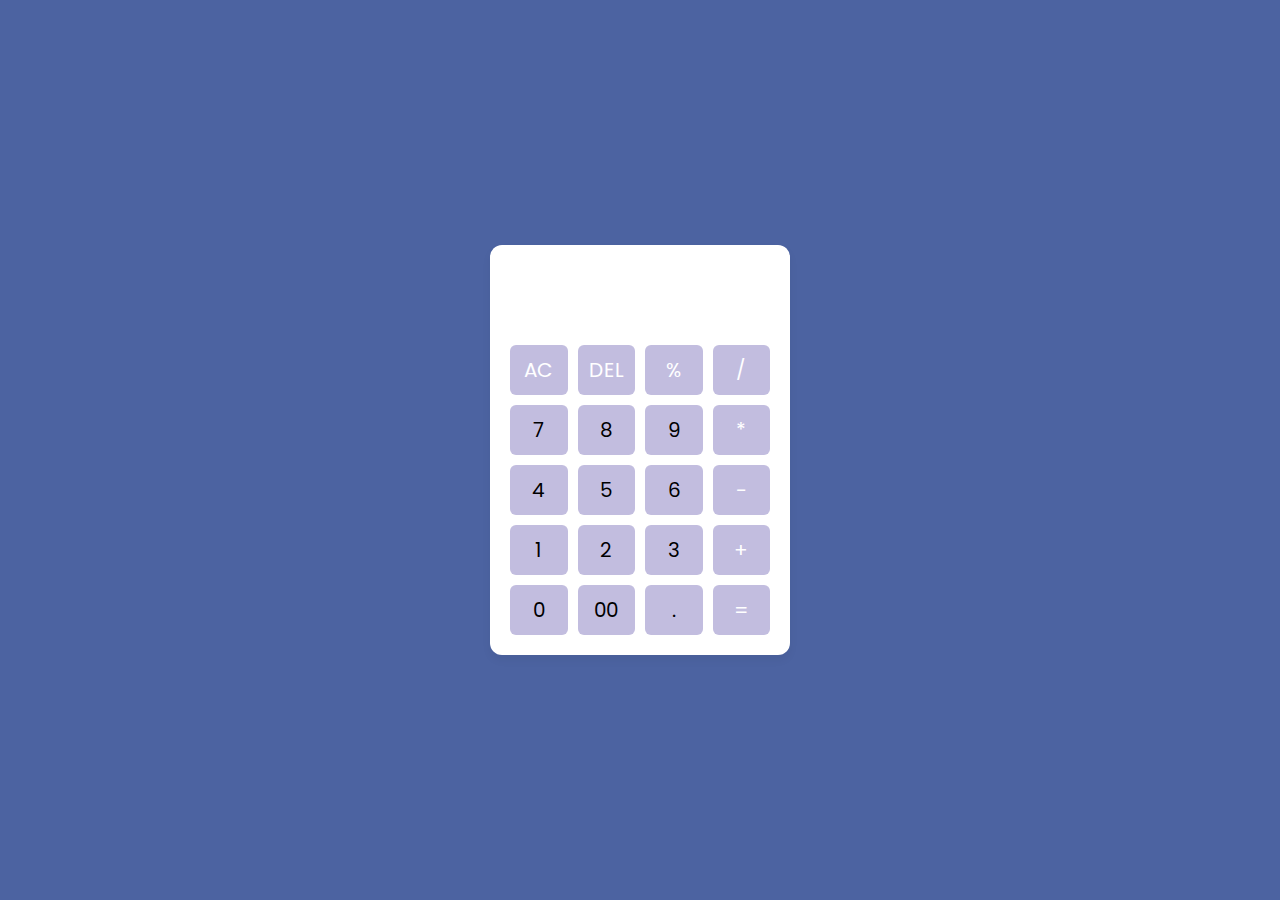
<file: Calculator/index.html>
<!DOCTYPE html>

<html lang="en">
  <head>
    <meta charset="UTF-8" />
    <meta http-equiv="X-UA-Compatible" content="IE=edge" />
    <meta name="viewport" content="width=device-width, initial-scale=1.0" />
    <title>Calculator in HTML CSS & JavaScript</title>
    <link rel="stylesheet" href="style.css" />
  </head>
  <body>
    <div class="container">
      <input type="text" class="display" />

      <div class="buttons">
        <button class="operator" data-value="AC">AC</button>
        <button class="operator" data-value="DEL">DEL</button>
        <button class="operator" data-value="%">%</button>
        <button class="operator" data-value="/">/</button>

        <button data-value="7">7</button>
        <button data-value="8">8</button>
        <button data-value="9">9</button>
        <button class="operator" data-value="*">*</button>

        <button data-value="4">4</button>
        <button data-value="5">5</button>
        <button data-value="6">6</button>
        <button class="operator" data-value="-">-</button>

        <button data-value="1">1</button>
        <button data-value="2">2</button>
        <button data-value="3">3</button>
        <button class="operator" data-value="+">+</button>

        <button data-value="0">0</button>
        <button data-value="00">00</button>
        <button data-value=".">.</button>
        <button class="operator" data-value="=">=</button>
      </div>
    </div>

    <script src="main.js"></script>
  </body>
</html>
</file>
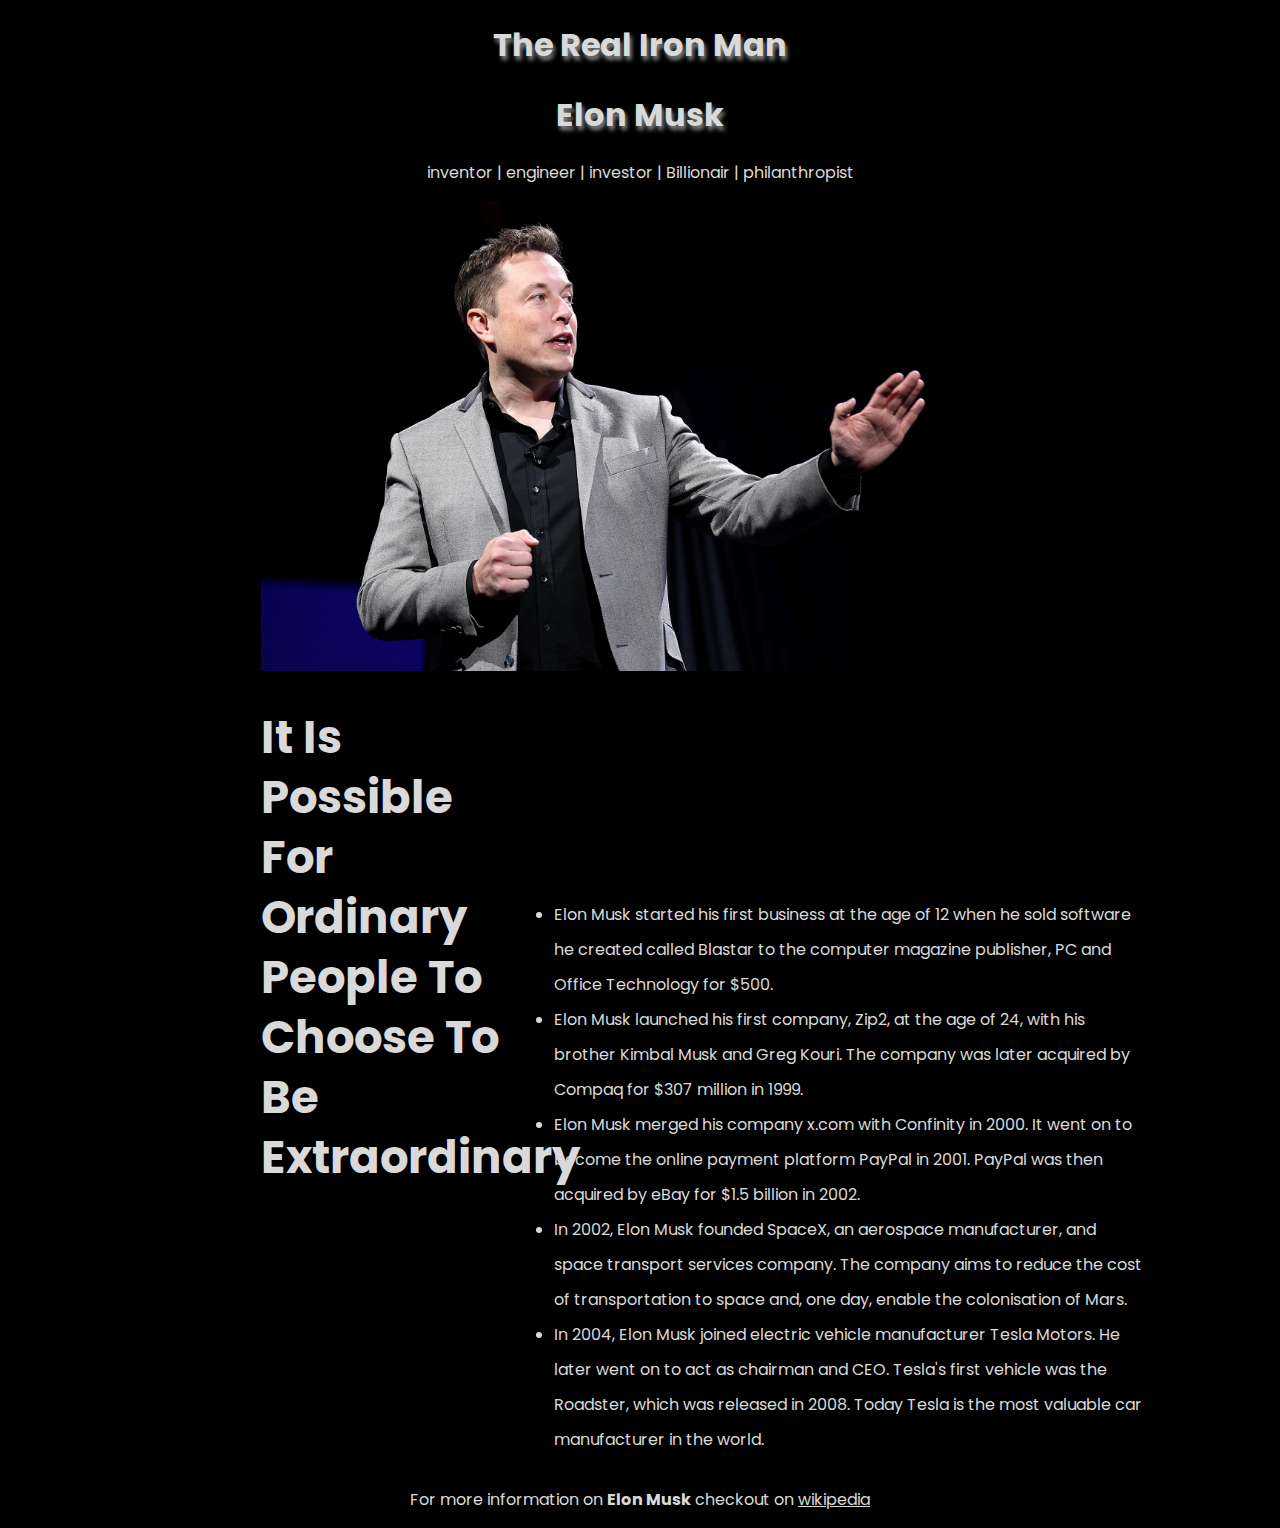
<file: tribute page/index.html>
<!DOCTYPE html>
<html lang="en">
<head>
    <meta charset="UTF-8">
    <meta name="viewport" content="width=device-width, initial-scale=1.0">
    <link rel="stylesheet" href="style.css">
    <title>Tribute page</title>
</head>
<body>
    <div class="title">
    <h1>The Real Iron Man</h1>
    <h1>Elon Musk</h1>
    </div>
    <div class="sub-title">
        <p>inventor | engineer | investor | Billionair | philanthropist</p>
    </div>
    <div class="image">
        <img src="elon1.jpg" alt="">
    </div>
    <!-- <div class="quote">
        <p><i>"It is possible for ordinary people to choose to be extraordinary"</</p>
    </div> -->
    <div class="quote1">
        <h2>It is possible for ordinary people to choose to be extraordinary</h2>
    </div>
    <div class="facts">
        <ul>
            <li>Elon Musk started his first business at the age of 12 when he sold software he created called Blastar to the computer magazine publisher, PC and Office Technology for $500.</li>
        <li>Elon Musk launched his first company, Zip2, at the age of 24, with his brother Kimbal Musk and Greg Kouri. The company was later acquired by Compaq for $307 million in 1999.</li>
        <li>Elon Musk merged his company x.com with Confinity in 2000. It went on to become the online payment platform PayPal in 2001. PayPal was then acquired by eBay for $1.5 billion in 2002.</li>
        <li>In 2002, Elon Musk founded SpaceX, an aerospace manufacturer, and space transport services company. The company aims to reduce the cost of transportation to space and, one day, enable the colonisation of Mars.</li>
<li>In 2004, Elon Musk joined electric vehicle manufacturer Tesla Motors. He later went on to act as chairman and CEO. Tesla's first vehicle was the Roadster, which was released in 2008. Today Tesla is the most valuable car manufacturer in the world.   </li>        </ul>
    </div>
    <footer>
        <p>For more information on <b>Elon Musk</b> checkout on <a href="https://en.wikipedia.org/wiki/Elon_Musk">wikipedia</a></p>
    </footer>
</body>
</html>
</file>
<file: Calculator/style.css>
/* Import Google font - Poppins */
@import url("https://fonts.googleapis.com/css2?family=Poppins:wght@300;400;500;600;700&display=swap");
* {
  margin: 0;
  padding: 0;
  box-sizing: border-box;
  font-family: "Poppins", sans-serif;
}
body {
  height: 100vh;
  display: flex;
  align-items: center;
  justify-content: center;
  background: #4c63a1;
}
.container {
  position: relative;
  max-width: 300px;
  width: 100%;
  border-radius: 12px;
  padding: 10px 20px 20px;
  background: #fff;
  box-shadow: 0 5px 10px rgba(0, 0, 0, 0.05);
}
.display {
  height: 80px;
  width: 100%; 
  outline: none;
  border: none;
  text-align: right;
  margin-bottom: 10px;
  font-size: 25px;
  color: #000e1a;
  pointer-events: none;
}
.buttons {
  display: grid;
  grid-gap: 10px;
  grid-template-columns: repeat(4, 1fr);
}
.buttons button {
  padding: 10px;
  border-radius: 6px;
  border: none;
  font-size: 20px;
  cursor: pointer;
  background-color: #c2bddf;
}
.buttons button:active {
  transform: scale(0.99);
}
.operator {
  color: #ffffff;
}
</file>
<file: tribute page/style.css>
@import url('https://fonts.googleapis.com/css2?family=Montserrat:wght@700&family=Nunito:wght@300;400;500&family=Poppins:ital,wght@0,200;0,300;0,400;0,500;0,600;1,200&display=swap');
*{
    background: black;
    color: #D9D9D9;
    font-family: 'Montserrat', sans-serif;
font-family: 'Nunito', sans-serif;
font-family: 'Poppins', sans-serif;
}
.title{
    text-align: center;
    width: 100%;
    margin: auto;
    text-shadow: 2px 4px 4px rgba(229, 231, 234, 0.6);
}
.sub-title{
    text-align: center;
}
.image img{
    width: 60%;
    margin-left: auto;
  margin-right: auto;
  display: block;
}  
/* .image img{
    background-position: left top;
    background-repeat: no-repeat;
    height: 20%;
} */

.quote{
    text-align: center;
}
.quote1{
    color: aqua;
    text-transform: capitalize;
    width: 20%;
    margin-left: 20%;
    line-height: 60px;
    font-size: 30px;
}
.facts{
    width: 50%;
    margin-left: 40%;
    margin-top: -26%;
    line-height: 35px;
}
footer a:hover{
    color: blue;
}
footer{
    text-align: center;
    margin-top: 30px;
}
</file>
